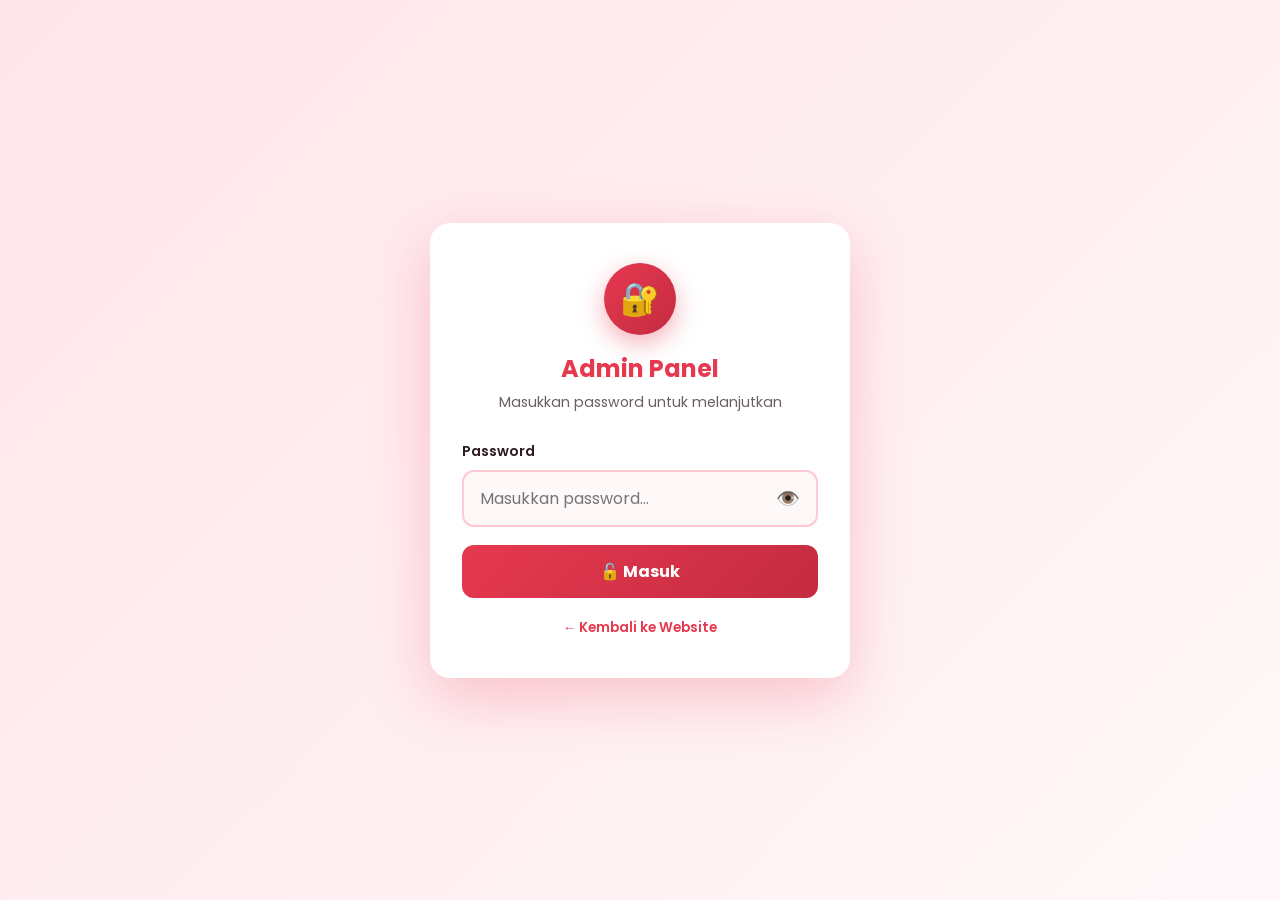
<file: admin.html>
<!DOCTYPE html>
<html lang="id">
<head>
  <meta charset="UTF-8" />
  <meta name="viewport" content="width=device-width, initial-scale=1.0" />
  <title>Admin Panel — Zulaikha Dessert</title>
  <link rel="stylesheet" href="css/admin.css" />
  <link rel="preconnect" href="https://fonts.googleapis.com">
  <link href="https://fonts.googleapis.com/css2?family=Poppins:wght@400;500;600;700&display=swap" rel="stylesheet">
</head>
<body>

  <header class="admin-header">
  <div class="container">
    <div class="admin-header-top">
      <div>
        <h1>👑 Admin Panel</h1>
        <p>Kelola produk & stok Zulaikha Premium Dessert</p>
      </div>
      <div class="admin-header-actions">
        <a href="index.html" class="back-link">← Website</a>
        <button type="button" class="btn-logout" id="btnLogout" onclick="if(confirm('Yakin ingin logout?')) window.ZDAuth.logout();">
          🚪 Logout
        </button>
      </div>
    </div>
  </div>
</header>


  <main class="admin-main container">

    <!-- TABS -->
    <div class="admin-tabs">
  <button class="admin-tab-btn active" data-tab="pesanan">📋 Pesanan</button>
  <button class="admin-tab-btn" data-tab="produk">🛍️ Produk</button>
  <button class="admin-tab-btn" data-tab="varian">🎨 Varian</button>
  <button class="admin-tab-btn" data-tab="ulasan">⭐ Ulasan</button>
  <button class="admin-tab-btn" data-tab="kritik-saran">💬 Kritik & Saran</button>
</div>

    <!-- TAB PESANAN -->
    <div class="admin-tab-pane active" id="tab-pesanan">
      <div class="orders-section">
        <h2 class="section-admin-title">📋 Riwayat Pesanan</h2>
        <div class="orders-list" id="ordersList"></div>
      </div>
    </div>

    <!-- TAB PRODUK -->
    <div class="admin-tab-pane" id="tab-produk">
      <div class="stats-row" id="statsRow">
        <div class="stat-card"><span class="stat-label">Total Produk</span><strong class="stat-value" id="statTotal">0</strong></div>
        <div class="stat-card"><span class="stat-label">Tersedia</span><strong class="stat-value stat-ok" id="statAvailable">0</strong></div>
        <div class="stat-card"><span class="stat-label">Habis</span><strong class="stat-value stat-out" id="statSoldOut">0</strong></div>
        <div class="stat-card"><span class="stat-label">Total Stok</span><strong class="stat-value" id="statStock">0</strong></div>
      </div>

      <div class="action-bar">
        <input type="search" id="adminSearch" class="admin-search" placeholder="🔍 Cari produk..." />
        <button class="btn-add" id="btnAddProduct">+ Tambah Produk</button>
      </div>

      <div class="table-wrap">
        <table class="product-table">
          <thead>
            <tr><th>Foto</th><th>Nama Produk</th><th>Kategori</th><th>Harga</th><th>Stok</th><th>Status</th><th>Aksi</th></tr>
          </thead>
          <tbody id="productTableBody"></tbody>
        </table>
      </div>
    </div>

    <!-- TAB VARIAN -->
    <div class="admin-tab-pane" id="tab-varian">
      <div class="varian-section">
        <div class="varian-block">
          <div class="varian-header">
            <h2 class="section-admin-title">🍫 Varian Rasa</h2>
            <button class="btn-add-variant" id="btnAddRasa">+ Tambah Rasa</button>
          </div>
          <div class="variant-list" id="rasaList"></div>
        </div>
        <div class="varian-block">
          <div class="varian-header">
            <h2 class="section-admin-title">🍪 Varian Toping</h2>
            <button class="btn-add-variant" id="btnAddToping">+ Tambah Toping</button>
          </div>
          <div class="variant-list" id="topingList"></div>
        </div>
        <div class="varian-block">
          <div class="varian-header">
            <h2 class="section-admin-title">📦 Varian Porsi</h2>
            <button class="btn-add-variant" id="btnAddPorsi">+ Tambah Porsi</button>
          </div>
          <div class="variant-list" id="porsiList"></div>
        </div>
      </div>
    </div>

            <!-- TAB ULASAN -->
    <div class="admin-tab-pane" id="tab-ulasan">
      <div class="admin-reviews-section">
        <div class="admin-tab-header">
          <h2 class="section-admin-title">⭐ Ulasan Customer</h2>
          <span class="admin-tab-hint">Ulasan dengan nama — terlihat publik di website customer</span>
        </div>
        <div class="admin-reviews-list" id="adminReviewsList"></div>
      </div>
    </div>

    <!-- TAB KRITIK & SARAN -->
    <div class="admin-tab-pane" id="tab-kritik-saran">
      <div class="admin-feedback-section">
        <div class="admin-tab-header">
          <h2 class="section-admin-title">💬 Kritik & Saran (Anonim)</h2>
          <span class="admin-tab-hint">🔒 Pesan anonymous dari customer — HANYA admin yang bisa lihat</span>
        </div>
        <div class="admin-feedback-list" id="adminFeedbackList"></div>
      </div>
    </div>

  </main>

  <!-- MODAL PRODUK -->
  <div class="modal-admin" id="productModal" aria-hidden="true">
    <div class="modal-admin-content">
      <div class="modal-admin-header">
        <h2 id="modalTitle">Tambah Produk</h2>
        <button class="modal-close-btn" id="modalClose">&times;</button>
      </div>
      <form id="productForm">
        <input type="hidden" id="inputId" />

        <div class="form-group">
          <label for="inputNama">Nama Produk *</label>
          <input type="text" id="inputNama" required maxlength="60" />
        </div>

        <div class="form-row">
          <div class="form-group">
            <label for="inputKategori">Kategori *</label>
         <select id="inputKategori" required>
  <option value="donut">Donut Kukus</option>
  <option value="cheesequit">Cheesequit</option>
  <option value="pudding">Pudding</option>
</select>

          </div>
          <div class="form-group">
            <label for="inputHarga">Harga Dasar (Rp) *</label>
            <input type="number" id="inputHarga" min="0" step="1000" required />
          </div>
        </div>

        <div class="form-row">
          <div class="form-group">
            <label for="inputStok">Stok *</label>
            <input type="number" id="inputStok" min="0" required />
          </div>
          <div class="form-group">
            <label for="inputFile">📷 Foto Produk (dari galeri)</label>
            <input type="file" id="inputFile" accept="image/*" />
          </div>
        </div>

        <div class="form-group">
          <label for="inputImg">Atau path/URL Foto</label>
          <input type="text" id="inputImg" placeholder="assets/foto.jpeg atau https://..." />
          <div id="inputFilePreview" class="file-preview"></div>
        </div>

        <div class="form-group">
          <label for="inputDesc">Deskripsi</label>
          <textarea id="inputDesc" rows="2" maxlength="200"></textarea>
        </div>

        <fieldset class="variant-fieldset">
          <legend>🍫 Varian Rasa</legend>
          <div class="checkbox-grid" id="formRasa"></div>
        </fieldset>

        <fieldset class="variant-fieldset">
          <legend>🍪 Varian Toping</legend>
          <div class="checkbox-grid" id="formToping"></div>
        </fieldset>

        <fieldset class="variant-fieldset">
          <legend>📦 Varian Porsi</legend>
          <div class="checkbox-grid" id="formPorsi"></div>
        </fieldset>

        <div class="modal-actions">
          <button type="button" class="btn-cancel" id="btnCancel">Batal</button>
          <button type="submit" class="btn-save">Simpan</button>
        </div>
      </form>
    </div>
  </div>

  <div class="admin-toast" id="adminToast" role="status" aria-live="polite"></div>

   <!-- Scripts -->
  <script src="js/products.js"></script>
  <script src="js/orders.js"></script>
  <script src="js/master-variants.js"></script>
  <script src="js/reviews.js"></script>
  <script src="js/auth.js"></script>
  <script src="js/admin.js"></script>

  <!-- Cek auth SETELAH semua script load -->
  <script>
    (function () {
      if (typeof window.ZDAuth === "undefined") {
        alert("⚠️ auth.js tidak ter-load!\n\nCek Console (F12) untuk detail.");
        console.error("❌ window.ZDAuth undefined di admin.html");
        return;
      }
      if (!window.ZDAuth.isLoggedIn()) {
        window.location.href = "login.html";
      }
    })();
  </script>
</body>
</html>
</file>
<file: css/admin.css>
/* ============================================================
   ZULAIKHA PREMIUM DESSERT — Admin Panel Style
   ============================================================ */

* { margin: 0; padding: 0; box-sizing: border-box; }

:root {
  --primary: #E63950;
  --primary-dark: #C42B40;
  --primary-light: #FFC9D1;
  --bg: #FFF8F9;
  --text: #2E1A1F;
  --card-bg: #FFFFFF;
  --border: #F0D5DB;
  --shadow: 0 4px 20px rgba(230, 57, 80, 0.1);
  --shadow-lg: 0 12px 40px rgba(230, 57, 80, 0.2);
  --radius: 12px;
  --transition: .25s ease;
}

body {
  font-family: 'Poppins', sans-serif;
  background: var(--bg);
  color: var(--text);
  line-height: 1.6;
  min-height: 100vh;
}

.container { max-width: 1200px; margin: 0 auto; padding: 0 20px; }

/* HEADER */
.admin-header {
  background: linear-gradient(135deg, var(--primary-dark), var(--primary));
  color: #fff;
  padding: 28px 0;
  margin-bottom: 28px;
}
.admin-header h1 { font-size: 1.5rem; margin-bottom: 4px; }
.admin-header p { font-size: .9rem; opacity: .9; }
.back-link {
  display: inline-block;
  color: #fff;
  text-decoration: none;
  font-size: .85rem;
  margin-top: 12px;
  padding: 6px 14px;
  border: 1px solid rgba(255,255,255,.4);
  border-radius: 50px;
  transition: var(--transition);
}
.back-link:hover { background: rgba(255,255,255,.15); }

/* STATS */
.stats-row {
  display: grid;
  grid-template-columns: repeat(auto-fit, minmax(180px, 1fr));
  gap: 14px;
  margin-bottom: 24px;
}
.stat-card {
  background: var(--card-bg);
  border-radius: var(--radius);
  padding: 16px 18px;
  box-shadow: var(--shadow);
  border-left: 4px solid var(--primary);
}
.stat-label { font-size: .8rem; opacity: .7; display: block; margin-bottom: 4px; }
.stat-value {
  font-size: 1.6rem;
  color: var(--primary);
  font-weight: 700;
  display: block;
  line-height: 1.1;
}
.stat-ok { color: #2E7D32; }
.stat-out { color: #C42B40; }

/* ACTION BAR */
.action-bar {
  display: flex;
  gap: 12px;
  margin-bottom: 20px;
  flex-wrap: wrap;
  align-items: center;
}
.admin-search {
  flex: 1;
  min-width: 200px;
  padding: 10px 18px;
  border: 2px solid var(--border);
  border-radius: 50px;
  font-family: inherit;
  font-size: .95rem;
  background: var(--card-bg);
  color: var(--text);
}
.admin-search:focus { outline: none; border-color: var(--primary); }

.btn-add {
  padding: 10px 22px;
  background: var(--primary);
  color: #fff;
  border: none;
  border-radius: 50px;
  font-weight: 600;
  cursor: pointer;
  font-family: inherit;
  font-size: .95rem;
  transition: var(--transition);
  white-space: nowrap;
}
.btn-add:hover { background: var(--primary-dark); transform: translateY(-2px); }

/* TABLE */
.table-wrap {
  background: var(--card-bg);
  border-radius: var(--radius);
  box-shadow: var(--shadow);
  overflow-x: auto;
}
.product-table {
  width: 100%;
  border-collapse: collapse;
  min-width: 700px;
}
.product-table th,
.product-table td {
  padding: 12px 14px;
  text-align: left;
  border-bottom: 1px solid var(--border);
}
.product-table th {
  background: #FFF0F3;
  font-size: .8rem;
  text-transform: uppercase;
  letter-spacing: .5px;
  font-weight: 700;
  color: var(--primary-dark);
}
.product-table tbody tr:last-child td { border-bottom: none; }
.product-table tbody tr:hover { background: #FFF5F7; }

.product-table img {
  width: 52px;
  height: 52px;
  object-fit: cover;
  border-radius: 8px;
  background: var(--primary-light);
}
.prod-name { font-weight: 600; font-size: .92rem; }
.prod-cat {
  display: inline-block;
  font-size: .7rem;
  padding: 3px 10px;
  background: var(--primary-light);
  color: var(--primary-dark);
  border-radius: 50px;
  font-weight: 600;
  text-transform: uppercase;
}
.prod-price { color: var(--primary); font-weight: 700; font-size: .92rem; }

/* STOK INPUT INLINE */
.stok-input {
  width: 70px;
  padding: 6px 10px;
  border: 2px solid var(--border);
  border-radius: 8px;
  font-family: inherit;
  font-size: .9rem;
  text-align: center;
  font-weight: 600;
  background: #fff;
  color: var(--text);
  transition: var(--transition);
}
.stok-input:focus { outline: none; border-color: var(--primary); }
.stok-input.low { color: #C42B40; border-color: #FFB3C0; }
.stok-input.zero { color: #fff; background: #C42B40; border-color: #C42B40; }

/* STATUS BADGE */
.badge-status {
  font-size: .72rem;
  padding: 4px 10px;
  border-radius: 50px;
  font-weight: 700;
  text-transform: uppercase;
  letter-spacing: .5px;
  white-space: nowrap;
}
.badge-available { background: #E8F5E9; color: #2E7D32; }
.badge-soldout { background: #FFEBEE; color: #C62828; }

/* ACTION BUTTONS */
.action-btns {
  display: flex;
  gap: 6px;
}
.btn-edit, .btn-del {
  padding: 6px 10px;
  border: none;
  border-radius: 6px;
  cursor: pointer;
  font-family: inherit;
  font-size: .8rem;
  font-weight: 600;
  transition: var(--transition);
  white-space: nowrap;
}
.btn-edit { background: #E3F2FD; color: #1565C0; }
.btn-edit:hover { background: #1565C0; color: #fff; }
.btn-del { background: #FFEBEE; color: #C62828; }
.btn-del:hover { background: #C62828; color: #fff; }

/* NOTE */
.admin-note {
  margin: 20px 0;
  padding: 12px 18px;
  background: #FFF5F7;
  border-left: 3px solid var(--primary);
  border-radius: 8px;
  font-size: .85rem;
}
.admin-note code {
  background: #fff;
  padding: 1px 6px;
  border-radius: 4px;
  color: var(--primary-dark);
  font-weight: 600;
}

/* MODAL */
.modal-admin {
  position: fixed; inset: 0;
  background: rgba(0,0,0,.6);
  display: flex;
  align-items: center;
  justify-content: center;
  z-index: 2000;
  opacity: 0;
  pointer-events: none;
  transition: opacity .25s;
  padding: 20px;
}
.modal-admin.open { opacity: 1; pointer-events: auto; }

.modal-admin-content {
  background: var(--card-bg);
  border-radius: var(--radius);
  max-width: 520px;
  width: 100%;
  max-height: 90vh;
  overflow-y: auto;
  transform: scale(.9);
  transition: transform .25s;
}
.modal-admin.open .modal-admin-content { transform: scale(1); }

.modal-admin-header {
  display: flex;
  justify-content: space-between;
  align-items: center;
  padding: 20px 24px;
  border-bottom: 1px solid var(--border);
}
.modal-admin-header h2 { font-size: 1.2rem; }
.modal-close-btn {
  background: none;
  border: none;
  font-size: 1.8rem;
  cursor: pointer;
  color: var(--text);
  line-height: 1;
}

#productForm { padding: 20px 24px 24px; }

.form-group { margin-bottom: 14px; }
.form-group label {
  display: block;
  font-size: .85rem;
  font-weight: 600;
  margin-bottom: 4px;
}
.form-group input,
.form-group select,
.form-group textarea {
  width: 100%;
  padding: 10px 14px;
  border: 2px solid var(--border);
  border-radius: 8px;
  font-family: inherit;
  font-size: .92rem;
  background: #fff;
  color: var(--text);
  transition: border-color .2s;
}
.form-group input:focus,
.form-group select:focus,
.form-group textarea:focus {
  outline: none;
  border-color: var(--primary);
}
.form-group textarea { resize: vertical; min-height: 60px; }

.form-row {
  display: grid;
  grid-template-columns: 1fr 1fr;
  gap: 12px;
}

.modal-actions {
  display: flex;
  justify-content: flex-end;
  gap: 10px;
  margin-top: 20px;
}
.btn-cancel, .btn-save {
  padding: 10px 22px;
  border-radius: 50px;
  font-family: inherit;
  font-size: .92rem;
  font-weight: 600;
  cursor: pointer;
  border: none;
  transition: var(--transition);
}
.btn-cancel { background: #f0f0f0; color: #555; }
.btn-cancel:hover { background: #ddd; }
.btn-save { background: var(--primary); color: #fff; }
.btn-save:hover { background: var(--primary-dark); }

/* TOAST */
.admin-toast {
  position: fixed;
  bottom: 30px;
  left: 50%;
  transform: translateX(-50%) translateY(20px);
  background: #2E1A1F;
  color: #fff;
  padding: 12px 24px;
  border-radius: 50px;
  font-size: .9rem;
  font-weight: 500;
  opacity: 0;
  pointer-events: none;
  transition: all .3s;
  z-index: 3000;
  box-shadow: 0 8px 24px rgba(0,0,0,.25);
  max-width: 90vw;
}
.admin-toast.show { opacity: 1; transform: translateX(-50%) translateY(0); }

/* ORDERS SECTION */
.orders-section {
  margin-bottom: 28px;
}

.section-admin-title {
  font-size: 1.2rem;
  color: var(--primary-dark);
  margin-bottom: 12px;
  display: flex;
  align-items: center;
  gap: 8px;
}

.orders-list {
  display: flex;
  flex-direction: column;
  gap: 12px;
}

.no-orders {
  text-align: center;
  padding: 30px;
  background: var(--card-bg);
  border-radius: var(--radius);
  box-shadow: var(--shadow);
  color: var(--text);
  opacity: .6;
}

.order-card {
  background: var(--card-bg);
  border-radius: var(--radius);
  padding: 16px 18px;
  box-shadow: var(--shadow);
  border-left: 4px solid #FFA726;
  transition: var(--transition);
}
.order-card.status-completed { border-left-color: #2E7D32; }
.order-card.status-cancelled { border-left-color: #C62828; opacity: .7; }

.order-header {
  display: flex;
  justify-content: space-between;
  align-items: center;
  margin-bottom: 10px;
  flex-wrap: wrap;
  gap: 8px;
}
.order-id {
  font-weight: 700;
  color: var(--primary-dark);
  font-size: .9rem;
  font-family: 'Courier New', monospace;
  margin-right: 8px;
}
.order-date { font-size: .78rem; opacity: .65; }

.order-status {
  display: inline-block;
  font-size: .7rem;
  padding: 3px 10px;
  border-radius: 50px;
  font-weight: 700;
  text-transform: uppercase;
  letter-spacing: .5px;
}
.status-pending { background: #FFF3E0; color: #E65100; }
.status-completed { background: #E8F5E9; color: #2E7D32; }
.status-cancelled { background: #FFEBEE; color: #C62828; }

.order-body { margin-bottom: 12px; }
.order-items {
  font-size: .88rem;
  color: var(--text);
  opacity: .85;
  margin-bottom: 6px;
}
.order-total { font-size: .95rem; color: var(--text); }
.order-total strong { color: var(--primary); font-size: 1.05rem; }

.order-actions {
  display: flex;
  gap: 8px;
  flex-wrap: wrap;
}
.btn-confirm, .btn-cancel-order {
  padding: 8px 16px;
  border: none;
  border-radius: 50px;
  font-family: inherit;
  font-size: .82rem;
  font-weight: 600;
  cursor: pointer;
  transition: var(--transition);
  white-space: nowrap;
}
.btn-confirm { background: #E8F5E9; color: #2E7D32; }
.btn-confirm:hover { background: #2E7D32; color: #fff; }
.btn-cancel-order { background: #FFEBEE; color: #C62828; }
.btn-cancel-order:hover { background: #C62828; color: #fff; }

/* RESPONSIVE */
@media (max-width: 768px) {
  .admin-header h1 { font-size: 1.2rem; }
  .product-table th,
  .product-table td { padding: 10px 8px; font-size: .85rem; }
  .product-table img { width: 42px; height: 42px; }
  .stok-input { width: 60px; }
  .form-row { grid-template-columns: 1fr; }
  .btn-edit, .btn-del { padding: 6px 8px; font-size: .75rem; }
  .order-header { flex-direction: column; align-items: flex-start; }
  .order-actions { flex-direction: column; }
  .btn-confirm, .btn-cancel-order { width: 100%; }
}

/* ===== SECTION TITLE ===== */
.section-admin-title {
  font-size: 1.2rem;
  color: var(--primary-dark);
  margin-bottom: 12px;
  display: flex;
  align-items: center;
  gap: 8px;
}
.section-admin-hint {
  font-size: .82rem;
  opacity: .65;
  margin-bottom: 12px;
  font-style: italic;
}

/* ===== ADMIN REVIEWS / FEEDBACK SECTION ===== */
.admin-reviews-section,
.admin-feedback-section {
  margin-bottom: 28px;
}

.admin-reviews-list,
.admin-feedback-list {
  display: flex;
  flex-direction: column;
  gap: 12px;
}

/* Review Card */
.admin-review-card,
.admin-feedback-card {
  background: var(--card-bg);
  padding: 16px 18px;
  border-radius: var(--radius);
  box-shadow: var(--shadow);
  border-left: 4px solid var(--primary);
  transition: var(--transition);
}
.admin-feedback-card {
  border-left-color: #9C27B0;
}

.admin-review-header,
.admin-feedback-header {
  display: flex;
  justify-content: space-between;
  align-items: flex-start;
  margin-bottom: 10px;
  flex-wrap: wrap;
  gap: 8px;
}
.review-author {
  color: var(--primary-dark);
  font-size: .95rem;
  margin-right: 8px;
}
.review-stars-small {
  color: #FFB400;
  font-size: .9rem;
  letter-spacing: 1px;
}
.review-body,
.feedback-body {
  font-size: .9rem;
  line-height: 1.6;
  opacity: .9;
  margin-bottom: 8px;
}
.review-timestamp {
  font-size: .75rem;
  opacity: .55;
  display: block;
}

/* Feedback specifics */
.feedback-category {
  display: inline-block;
  font-size: .7rem;
  padding: 3px 10px;
  background: #F3E5F5;
  color: #7B1FA2;
  border-radius: 50px;
  font-weight: 700;
  text-transform: uppercase;
  letter-spacing: .5px;
  margin-right: 8px;
}
.feedback-author {
  font-size: .85rem;
  color: var(--text);
  opacity: .75;
  font-style: italic;
}

/* Delete buttons */
.btn-delete-review,
.btn-delete-feedback {
  padding: 6px 12px;
  background: #FFEBEE;
  color: #C62828;
  border: none;
  border-radius: 8px;
  font-family: inherit;
  font-size: .78rem;
  font-weight: 600;
  cursor: pointer;
  transition: var(--transition);
  white-space: nowrap;
}
.btn-delete-review:hover,
.btn-delete-feedback:hover {
  background: #C62828;
  color: #fff;
}

/* ===== ADMIN TABS ===== */
.admin-tabs {
  display: flex;
  gap: 8px;
  margin-bottom: 20px;
  flex-wrap: wrap;
  border-bottom: 2px solid var(--border);
  padding-bottom: 0;
}
.admin-tab-btn {
  padding: 12px 20px;
  background: none;
  border: none;
  color: var(--text);
  opacity: .6;
  font-family: inherit;
  font-size: .95rem;
  font-weight: 600;
  cursor: pointer;
  border-bottom: 3px solid transparent;
  margin-bottom: -2px;
  transition: var(--transition);
}
.admin-tab-btn:hover { opacity: 1; }
.admin-tab-btn.active {
  color: var(--primary);
  opacity: 1;
  border-bottom-color: var(--primary);
}
.admin-tab-pane { display: none; }
.admin-tab-pane.active { display: block; animation: fadeIn .3s; }
@keyframes fadeIn { from { opacity: 0; } to { opacity: 1; } }

/* ===== VARIAN MANAGER ===== */
.varian-section {
  display: flex;
  flex-direction: column;
  gap: 24px;
}
.varian-block {
  background: var(--card-bg);
  border-radius: var(--radius);
  padding: 20px;
  box-shadow: var(--shadow);
}
.varian-header {
  display: flex;
  justify-content: space-between;
  align-items: center;
  margin-bottom: 14px;
  flex-wrap: wrap;
  gap: 8px;
}
.btn-add-variant {
  padding: 8px 16px;
  background: var(--primary);
  color: #fff;
  border: none;
  border-radius: 50px;
  font-family: inherit;
  font-weight: 600;
  font-size: .85rem;
  cursor: pointer;
  transition: var(--transition);
}
.btn-add-variant:hover { background: var(--primary-dark); }

.variant-list { display: flex; flex-direction: column; gap: 8px; }
.variant-manage-item {
  display: grid;
  grid-template-columns: 1fr auto auto auto;
  gap: 8px;
  align-items: center;
  padding: 8px;
  background: #FFF5F7;
  border-radius: 8px;
}
.variant-name-input, .variant-price-input {
  padding: 6px 10px;
  border: 2px solid var(--border);
  border-radius: 6px;
  font-family: inherit;
  font-size: .9rem;
}
.variant-price-input { width: 100px; }
.variant-toggle {
  display: flex;
  align-items: center;
  gap: 4px;
  font-size: .8rem;
  cursor: pointer;
}
.btn-del-variant {
  width: 32px;
  height: 32px;
  background: #FFEBEE;
  color: #C62828;
  border: none;
  border-radius: 6px;
  cursor: pointer;
  font-size: .9rem;
}
.btn-del-variant:hover { background: #C62828; color: #fff; }

/* ===== FORM VARIAN CHECKBOX ===== */
.variant-fieldset {
  border: 2px solid var(--border);
  border-radius: 8px;
  padding: 12px;
  margin: 12px 0;
}
.variant-fieldset legend {
  font-weight: 700;
  font-size: .85rem;
  padding: 0 8px;
  color: var(--primary-dark);
}
.checkbox-grid {
  display: grid;
  grid-template-columns: repeat(auto-fill, minmax(140px, 1fr));
  gap: 6px;
}
.checkbox-item {
  display: flex;
  align-items: center;
  gap: 6px;
  font-size: .85rem;
  padding: 4px;
  cursor: pointer;
}

/* ===== FILE PREVIEW ===== */
.file-preview {
  display: none;
  margin-top: 8px;
}
.file-preview-img {
  max-width: 120px;
  max-height: 120px;
  border-radius: 8px;
  border: 2px solid var(--border);
}

.prod-variants {
  display: flex;
  flex-wrap: wrap;
  gap: 4px;
  margin-top: 4px;
}
.mini-badge {
  font-size: .65rem;
  background: var(--primary-light);
  color: var(--primary-dark);
  padding: 2px 6px;
  border-radius: 50px;
  font-weight: 600;
}

/* ===== PORSI DENGAN HARGA ===== */
.porsi-item {
  display: grid;
  grid-template-columns: 1fr auto;
  gap: 8px;
  align-items: center;
  padding: 4px 0;
}

.porsi-check {
  padding: 4px;
}

.porsi-harga-input {
  width: 110px;
  padding: 6px 10px;
  border: 2px solid var(--border);
  border-radius: 6px;
  font-family: inherit;
  font-size: 0.82rem;
  background: #fff;
  color: var(--text);
}

.porsi-harga-input:focus {
  outline: none;
  border-color: var(--primary);
}

.porsi-harga-input::placeholder {
  opacity: 0.5;
  font-size: 0.75rem;
}

/* ===== TAB HEADER ===== */
.admin-tab-header { margin-bottom: 16px; }
.admin-tab-hint { display: block; font-size: .82rem; opacity: .65; font-style: italic; margin-top: 4px; }

.admin-reviews-section,
.admin-feedback-section { margin-bottom: 28px; }
.admin-reviews-list,
.admin-feedback-list { display: flex; flex-direction: column; gap: 12px; }

.admin-review-card,
.admin-feedback-card {
  background: var(--card-bg); padding: 16px 18px;
  border-radius: var(--radius); box-shadow: var(--shadow);
  border-left: 4px solid var(--primary); transition: var(--transition);
}
.admin-feedback-card { border-left-color: #9C27B0; }

.admin-review-header,
.admin-feedback-header {
  display: flex; justify-content: space-between; align-items: flex-start;
  margin-bottom: 10px; flex-wrap: wrap; gap: 8px;
}
.review-author { color: var(--primary-dark); font-size: .95rem; margin-right: 8px; }
.review-stars-small { color: #FFB400; font-size: .9rem; letter-spacing: 1px; }
.review-body,
.feedback-body { font-size: .9rem; line-height: 1.6; opacity: .9; margin-bottom: 8px; }
.review-timestamp { font-size: .75rem; opacity: .55; display: block; }

.feedback-category {
  display: inline-block; font-size: .7rem; padding: 3px 10px;
  background: #F3E5F5; color: #7B1FA2; border-radius: 50px;
  font-weight: 700; text-transform: uppercase; letter-spacing: .5px; margin-right: 8px;
}
.feedback-author { font-size: .85rem; color: var(--text); opacity: .75; font-style: italic; }

.btn-delete-review,
.btn-delete-feedback {
  padding: 6px 12px; background: #FFEBEE; color: #C62828;
  border: none; border-radius: 8px; font-family: inherit;
  font-size: .78rem; font-weight: 600; cursor: pointer;
  transition: var(--transition); white-space: nowrap;
}
.btn-delete-review:hover,
.btn-delete-feedback:hover { background: #C62828; color: #fff; }

/* ===== ADMIN HEADER TOP (dengan logout) ===== */
.admin-header-top {
  display: flex;
  justify-content: space-between;
  align-items: flex-start;
  gap: 16px;
  flex-wrap: wrap;
}

.admin-header-actions {
  display: flex;
  align-items: center;
  gap: 10px;
  flex-wrap: wrap;
}

.btn-logout {
  padding: 8px 16px;
  background: #fff;
  color: var(--primary);
  border: 2px solid #fff;
  border-radius: 50px;
  font-family: inherit;
  font-weight: 600;
  font-size: 0.85rem;
  cursor: pointer;
  transition: var(--transition);
  display: inline-flex;
  align-items: center;
  gap: 6px;
  white-space: nowrap;
}
.btn-logout:hover {
  background: #FF3D57;
  color: #fff;
  border-color: #fff;
  transform: translateY(-2px);
  box-shadow: 0 4px 12px rgba(0,0,0,0.2);
}

@media (max-width: 768px) {
  .admin-header-top {
    flex-direction: column;
    align-items: stretch;
  }
  .admin-header-actions {
    justify-content: space-between;
  }
}
</file>
